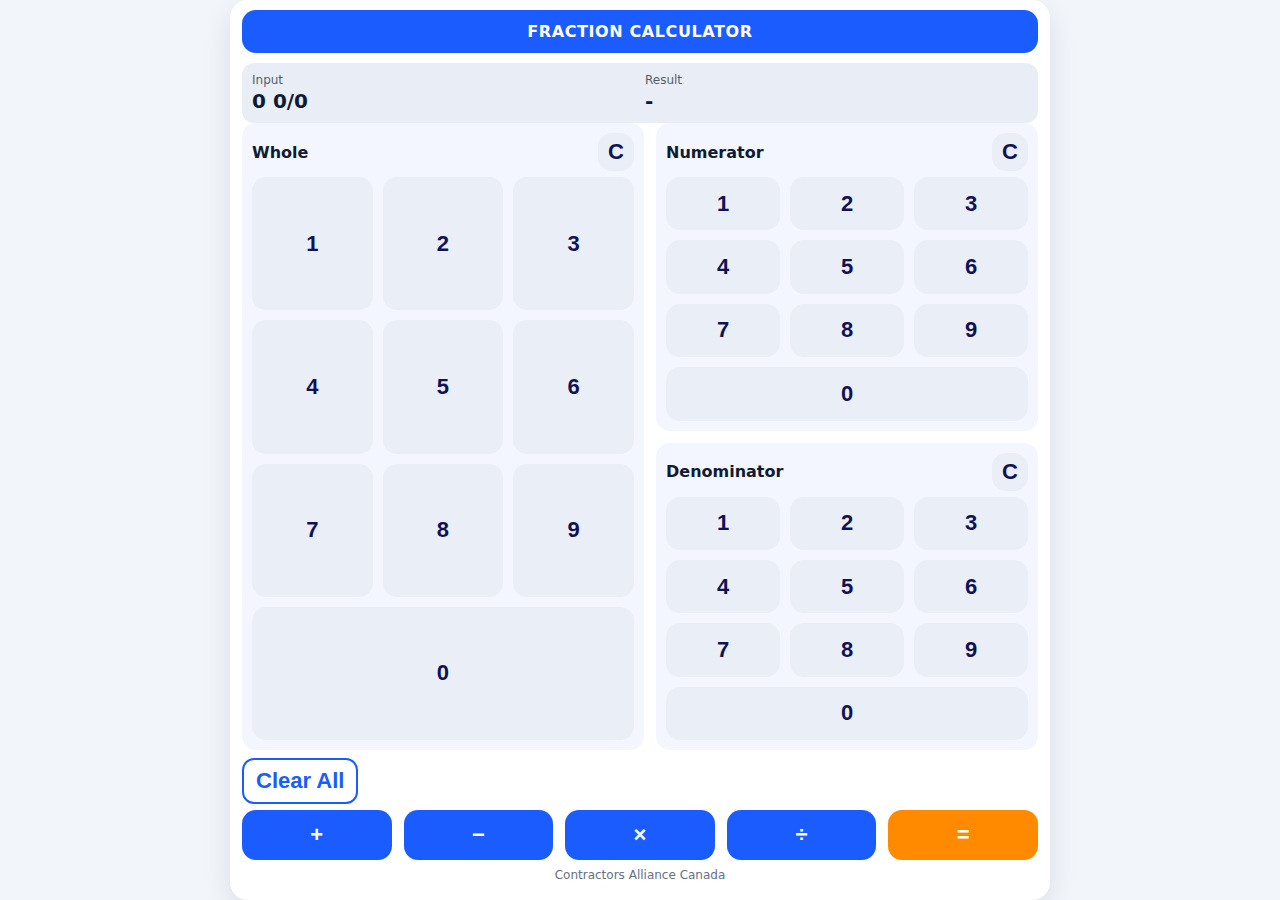
<file: index.html>
<!DOCTYPE html>
<html lang="en">
<head>
  <meta charset="UTF-8" />
  <meta name="viewport" content="width=device-width, initial-scale=1" />
  <title>Fraction Calculator - CAC</title>
  <link rel="manifest" href="./manifest.json" />
  <link rel="stylesheet" href="./style.css" />
</head>
<body>
  <div class="calculator-container">
    <div class="header">FRACTION CALCULATOR</div>

    <div class="display">
      <div class="display-block">
        <div class="label">Input</div>
        <div id="inputDisplay" class="value">0</div>
      </div>
      <div class="display-block">
        <div class="label">Result</div>
        <div id="resultDisplay" class="value">-</div>
      </div>
    </div>

    <div class="pads">
      <section class="pad pad--whole">
        <div class="pad-header">
          <h3>Whole</h3>
          <button class="btn btn-clear small" data-clear="whole">C</button>
        </div>
        <div class="grid grid-3" data-target="whole">
          <button class="btn" data-num="1">1</button><button class="btn" data-num="2">2</button><button class="btn" data-num="3">3</button>
          <button class="btn" data-num="4">4</button><button class="btn" data-num="5">5</button><button class="btn" data-num="6">6</button>
          <button class="btn" data-num="7">7</button><button class="btn" data-num="8">8</button><button class="btn" data-num="9">9</button>
          <button class="btn wide" data-num="0">0</button>
        </div>
      </section>

      <div class="right-stack">
        <section class="pad">
          <div class="pad-header">
            <h3>Numerator</h3>
            <button class="btn btn-clear small" data-clear="num">C</button>
          </div>
          <div class="grid grid-3" data-target="num">
            <button class="btn" data-num="1">1</button><button class="btn" data-num="2">2</button><button class="btn" data-num="3">3</button>
            <button class="btn" data-num="4">4</button><button class="btn" data-num="5">5</button><button class="btn" data-num="6">6</button>
            <button class="btn" data-num="7">7</button><button class="btn" data-num="8">8</button><button class="btn" data-num="9">9</button>
            <button class="btn wide" data-num="0">0</button>
          </div>
        </section>

        <section class="pad">
          <div class="pad-header">
            <h3>Denominator</h3>
            <button class="btn btn-clear small" data-clear="den">C</button>
          </div>
          <div class="grid grid-3" data-target="den">
            <button class="btn" data-num="1">1</button><button class="btn" data-num="2">2</button><button class="btn" data-num="3">3</button>
            <button class="btn" data-num="4">4</button><button class="btn" data-num="5">5</button><button class="btn" data-num="6">6</button>
            <button class="btn" data-num="7">7</button><button class="btn" data-num="8">8</button><button class="btn" data-num="9">9</button>
            <button class="btn wide" data-num="0">0</button>
          </div>
        </section>
      </div>
    </div>

    <div class="helper-row">
      <button class="btn btn-ghost" id="clearAll">Clear All</button>
    </div>

    <div class="ops">
      <button class="btn btn-op" data-op="+">+</button>
      <button class="btn btn-op" data-op="-">−</button>
      <button class="btn btn-op" data-op="*">×</button>
      <button class="btn btn-op" data-op="/">÷</button>
      <button class="btn btn-eq" id="equals">=</button>
    </div>

    <footer class="sponsor">Contractors Alliance Canada</footer>
  </div>

  <script>
    if ('serviceWorker' in navigator) {
      window.addEventListener('load', () => {
        navigator.serviceWorker.register('./service-worker.js');
      });
    }
  </script>
  <script src="./app.js"></script>
</body>
</html>
</file>
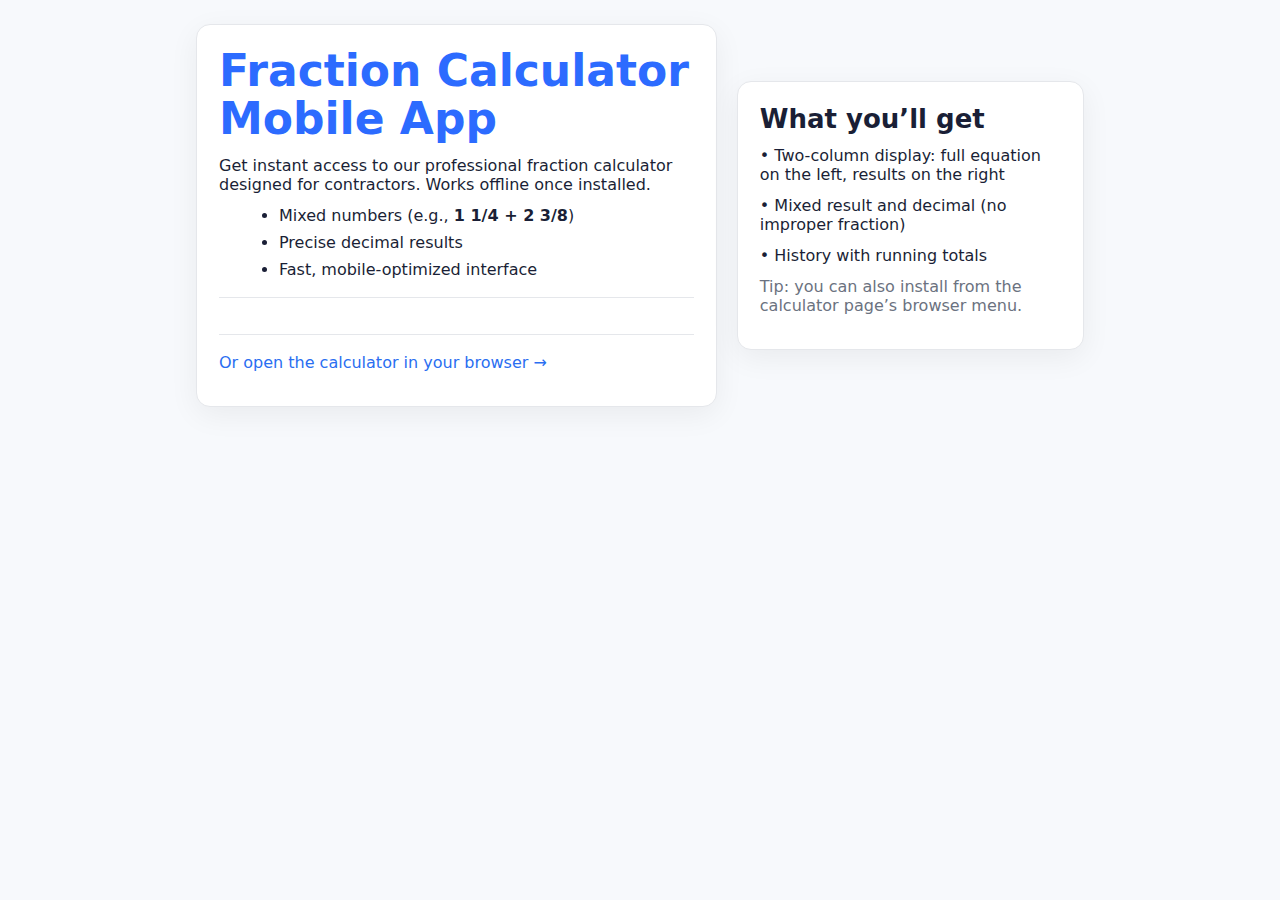
<file: install.html>
<!DOCTYPE html>
<html lang="en">
<head>
  <meta charset="utf-8" />
  <meta name="viewport" content="width=device-width, initial-scale=1, viewport-fit=cover" />
  <title>Install the Fraction Calculator App</title>

  <!-- PWA hooks (uses your existing files at repo root) -->
  <link rel="manifest" href="manifest.json" />
  <meta name="theme-color" content="#004aad" />
  <meta name="apple-mobile-web-app-capable" content="yes" />
  <meta name="apple-mobile-web-app-status-bar-style" content="default" />
  <meta name="apple-mobile-web-app-title" content="FractionsCalc" />
  <link rel="apple-touch-icon" href="icons/icon-192.png" />

  <style>
    :root{
      --brand:#4e89ff; --accent:#ff7a2f; --accent-d:#e3661d;
      --text:#1a1f36; --muted:#6b7280; --bg:#f7f9fc; --card:#fff; --border:#e5e7eb;
    }
    *{box-sizing:border-box} body{margin:0;font-family:system-ui,-apple-system,Segoe UI,Roboto,Helvetica,Arial,sans-serif;background:var(--bg);color:var(--text)}
    .wrap{max-width:920px;margin:0 auto;padding:24px 16px}
    .hero{display:grid;grid-template-columns:1.2fr .8fr;gap:20px;align-items:center}
    @media (max-width:900px){ .hero{grid-template-columns:1fr} }
    .card{background:var(--card);border:1px solid var(--border);border-radius:14px;box-shadow:0 8px 30px rgba(0,0,0,.06);padding:22px}
    h1{font-size:44px;line-height:1.08;margin:0 0 14px;color:#2c6bff}
    h2{font-size:26px;margin:0 0 12px}
    p{margin:0 0 12px;color:var(--text)}
    ul{margin:12px 0 0 20px}
    li{margin:8px 0}
    .muted{color:var(--muted)}
    .btn{display:inline-block;border:0;border-radius:999px;padding:16px 28px;font-weight:800;font-size:20px;
         background:var(--accent);color:#fff;cursor:pointer;box-shadow:0 10px 24px rgba(255,122,47,.25)}
    .btn:hover{background:var(--accent-d)}
    .btn[hidden]{display:none !important}
    .note{font-size:14px;color:var(--muted);margin-top:10px}
    .steps{counter-reset:step}
    .steps p{margin:12px 0}
    .steps p:before{counter-increment:step;content:counter(step) ". ";font-weight:800;margin-right:6px;color:#334155}
    .ok{display:none;color:#15803d;font-weight:700;margin-top:10px}
    .ok.show{display:block}
    .link{color:#2a6ef1;text-decoration:none}
    .center{display:flex;gap:12px;align-items:center;flex-wrap:wrap}
    .kbd{display:inline-block;border:1px solid var(--border);border-bottom-width:2px;border-radius:8px;padding:6px 10px;background:#f3f4f6}
    .hr{height:1px;background:var(--border);margin:18px 0}
  </style>
</head>
<body>
  <div class="wrap hero">
    <div class="card">
      <h1>Fraction Calculator Mobile App</h1>
      <p>Get instant access to our professional fraction calculator designed for contractors.
         Works offline once installed.</p>
      <ul>
        <li>Mixed numbers (e.g., <strong>1 1/4 + 2 3/8</strong>)</li>
        <li>Precise decimal results</li>
        <li>Fast, mobile-optimized interface</li>
      </ul>

      <div class="hr"></div>

      <!-- Android/Desktop: real install button appears when supported -->
      <div class="center" id="install-cta">
        <button class="btn" id="installBtn" hidden>Install Calculator App</button>
        <span id="installedMsg" class="ok">✔ Installed — look for it on your Home Screen / Apps.</span>
      </div>

      <!-- iPhone/iPad: manual steps -->
      <div id="ios-steps" class="steps" style="display:none;margin-top:16px">
        <h2>How to Install on iPhone / iPad</h2>
        <p>Open this page in <strong>Safari</strong> (required).</p>
        <p>Tap the <span class="kbd">Share</span> icon at the bottom.</p>
        <p>Scroll and tap <span class="kbd">Add to Home Screen</span>.</p>
        <p>Tap <span class="kbd">Add</span>. The app will appear on your Home Screen and work offline.</p>
        <p class="note">Already installed? Open it from your Home Screen.</p>
      </div>

      <div id="fallback-steps" class="steps" style="display:none;margin-top:16px">
        <h2>If the Install button isn’t showing</h2>
        <p>In Chrome/Edge: open the menu <span class="kbd">⋮</span> and choose <span class="kbd">Install app</span>
           or <span class="kbd">Add to Home screen</span>.</p>
        <p>Make sure you’re on <strong>https://</strong> and not in an in-app browser.</p>
      </div>

      <div class="hr"></div>

      <p><a class="link" href="./">Or open the calculator in your browser →</a></p>
    </div>

    <div class="card">
      <h2>What you’ll get</h2>
      <p>• Two-column display: full equation on the left, results on the right</p>
      <p>• Mixed result and decimal (no improper fraction)</p>
      <p>• History with running totals</p>
      <p class="muted">Tip: you can also install from the calculator page’s browser menu.</p>
    </div>
  </div>

  <script>
    // Register SW if not already (safe to call again)
    if ('serviceWorker' in navigator) {
      navigator.serviceWorker.register('service-worker.js').catch(()=>{});
    }

    const isStandalone = window.matchMedia('(display-mode: standalone)').matches
                      || (window.navigator.standalone === true);
    const isIOS = /iphone|ipad|ipod/i.test(navigator.userAgent);
    const installBtn = document.getElementById('installBtn');
    const installedMsg = document.getElementById('installedMsg');
    const iosSteps = document.getElementById('ios-steps');
    const fallback = document.getElementById('fallback-steps');
    const installCta = document.getElementById('install-cta');

    // Show iOS instructions
    if (isIOS && !isStandalone) {
      iosSteps.style.display = 'block';
    }

    // If already installed, just show the note
    if (isStandalone) {
      installBtn.hidden = true;
      installedMsg.classList.add('ok','show');
    }

    // Android/Desktop: capture beforeinstallprompt
    let deferredPrompt = null;
    window.addEventListener('beforeinstallprompt', (e) => {
      e.preventDefault();
      deferredPrompt = e;
      installBtn.hidden = false;
      fallback.style.display = 'none';
    });

    // If the event never fires (some browsers), show fallback tips
    window.setTimeout(() => {
      if (!deferredPrompt && !isIOS && !isStandalone) {
        fallback.style.display = 'block';
      }
    }, 1200);

    // Click handler for install
    installBtn.addEventListener('click', async () => {
      if (!deferredPrompt) {
        // Last-resort fallback (older Edge/Chrome UI)
        fallback.style.display = 'block';
        return;
      }
      deferredPrompt.prompt();
      const choice = await deferredPrompt.userChoice;
      deferredPrompt = null;
      if (choice && choice.outcome === 'accepted') {
        installBtn.hidden = true;
        installedMsg.classList.add('ok','show');
      }
    });

    // When installed
    window.addEventListener('appinstalled', () => {
      installBtn.hidden = true;
      installedMsg.classList.add('ok','show');
    });
  </script>
</body>
</html>
</file>
<file: style.css>
/* Recreated style.css to match the 'good' screenshot look */
:root{
  --bg:#f2f6fb;
  --panel:#ffffff;
  --muted:#e9eef6;
  --brand:#1a5cff;
  --brand-dark:#0f45cc;
  --accent:#ff8a00;
  --btn:#eaeff7;
  --btn-hover:#dde5f5;
  --danger:#ff5b5b;
  --text:#0f1b33;
}

*{box-sizing:border-box}
html,body{margin:0;padding:0;height:100%;background:var(--bg);color:var(--text);font-family:-apple-system,system-ui,Segoe UI,Roboto,Helvetica,Arial,sans-serif}
body{overflow:hidden}

/* Container */
.calculator-container{
  height:100dvh; max-width:820px; margin:0 auto;
  background:var(--panel);
  border-radius:18px;
  box-shadow:0 10px 30px rgba(16,24,40,.1);
  padding:10px 12px;
  display:flex; flex-direction:column;
}

/* Header */
.header{
  background:var(--brand); color:#fff;
  text-align:center; font-weight:800; letter-spacing:.6px;
  padding:12px; border-radius:14px; margin-bottom:10px;
}

/* Display row */
.display{ display:flex; gap:10px; background:var(--muted); border-radius:12px; padding:10px; }
.display-block{ flex:1; }
.label{ font-size:12px; opacity:.7; margin-bottom:2px; }
.value{ font-size:20px; font-weight:800; }

/* Pads */
.pads{ flex:1; display:flex; gap:12px; min-height:0; }
.pad{ background:#f3f6ff; border-radius:14px; padding:10px; display:flex; flex-direction:column; min-height:0; }
.pad--whole{ flex:1.22; }
.right-stack{ flex:1; display:flex; flex-direction:column; gap:12px; }

.pad-header{ display:flex; align-items:center; justify-content:space-between; margin-bottom:6px; }
.pad-header h3{ margin:0; font-size:16px; font-weight:800; }
.btn-clear{ background:var(--danger); color:#fff; border:0; border-radius:10px; padding:6px 10px; font-weight:700; }

.grid{ flex:1; display:grid; grid-template-columns:repeat(3,1fr); grid-auto-rows:1fr; gap:10px; }
.btn{ border:0; border-radius:14px; background:var(--btn); font-size:22px; font-weight:700; color:#115; display:flex; align-items:center; justify-content:center; }
.btn:hover{ background:var(--btn-hover); }
.btn:active{ transform:translateY(1px); }
.btn.wide{ grid-column:span 3; }

/* Clear-all */
.helper-row{ margin:8px 0 6px; }
.btn-ghost{ background:transparent; border:2px solid var(--brand); padding:8px 12px; border-radius:12px; color:var(--brand); font-weight:700; }

/* Operations row */
.ops{ display:flex; gap:12px; }
.ops .btn{ flex:1; color:#fff; font-size:22px; padding:12px 0; }
.btn-op{ background:var(--brand); }
.btn-op:hover{ background:var(--brand-dark); }
.btn-eq{ background:var(--accent); color:#111; }

/* Footer brand */
.sponsor{ text-align:center; font-size:12px; color:#667085; margin-top:auto; padding:8px 0 calc(8px + env(safe-area-inset-bottom)); }

/* Responsive */
@media(max-width:560px){
  .calculator-container{ border-radius:0; }
  .grid{ gap:8px; }
  .btn{ font-size:20px; }
  .ops .btn{ font-size:20px; padding:10px 0; }
}


/* v4.9: enlarge right-side pads to utilize bottom space */
.right-stack { flex: 1.22; min-height: 0; }
.pad--whole { flex: 1.22; }
.right-stack > .pad { flex: 1; }
.pad--whole .grid, .right-stack .grid { grid-template-rows: repeat(4, 1fr); }
@media (max-width: 560px){
  .right-stack { flex: 1.22; }
  .right-stack .btn { font-size: 22px; }
}
</file>
